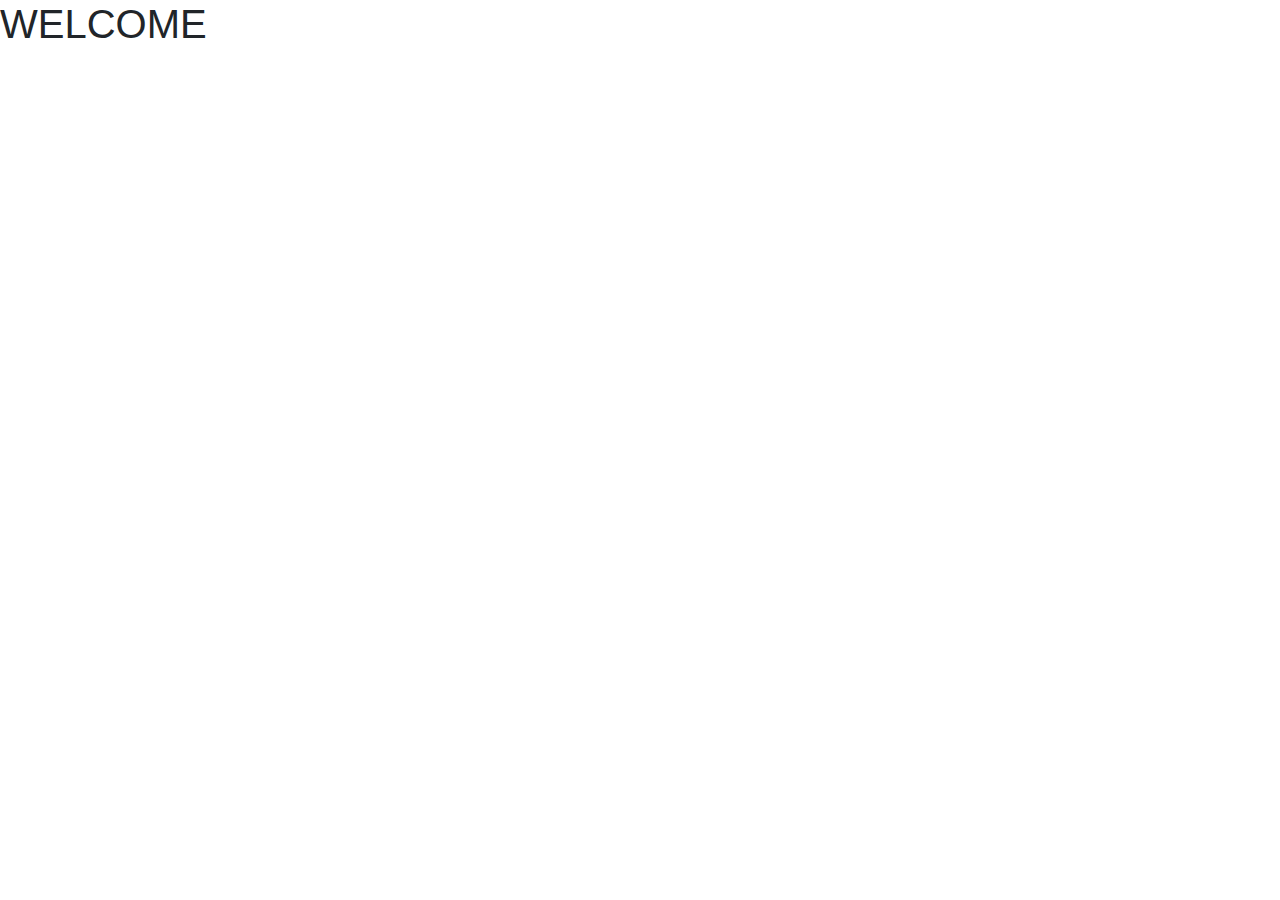
<file: account/templates/hommmm.html>
<!doctype html>
<html lang="en">
  <head>
    <title>Title</title>
    <!-- Required meta tags -->
    <meta charset="utf-8">
    <meta name="viewport" content="width=device-width, initial-scale=1, shrink-to-fit=no">

    <!-- Bootstrap CSS -->
    <link rel="stylesheet" href="https://stackpath.bootstrapcdn.com/bootstrap/4.3.1/css/bootstrap.min.css" integrity="sha384-ggOyR0iXCbMQv3Xipma34MD+dH/1fQ784/j6cY/iJTQUOhcWr7x9JvoRxT2MZw1T" crossorigin="anonymous">
  </head>
  <body>
      
    <!-- Optional JavaScript -->
    <!-- jQuery first, then Popper.js, then Bootstrap JS -->
    <script src="https://code.jquery.com/jquery-3.3.1.slim.min.js" integrity="sha384-q8i/X+965DzO0rT7abK41JStQIAqVgRVzpbzo5smXKp4YfRvH+8abtTE1Pi6jizo" crossorigin="anonymous"></script>
    <script src="https://cdnjs.cloudflare.com/ajax/libs/popper.js/1.14.7/umd/popper.min.js" integrity="sha384-UO2eT0CpHqdSJQ6hJty5KVphtPhzWj9WO1clHTMGa3JDZwrnQq4sF86dIHNDz0W1" crossorigin="anonymous"></script>
    <script src="https://stackpath.bootstrapcdn.com/bootstrap/4.3.1/js/bootstrap.min.js" integrity="sha384-JjSmVgyd0p3pXB1rRibZUAYoIIy6OrQ6VrjIEaFf/nJGzIxFDsf4x0xIM+B07jRM" crossorigin="anonymous"></script>
  <h1>WELCOME</h1>
</body>
</html>
</file>
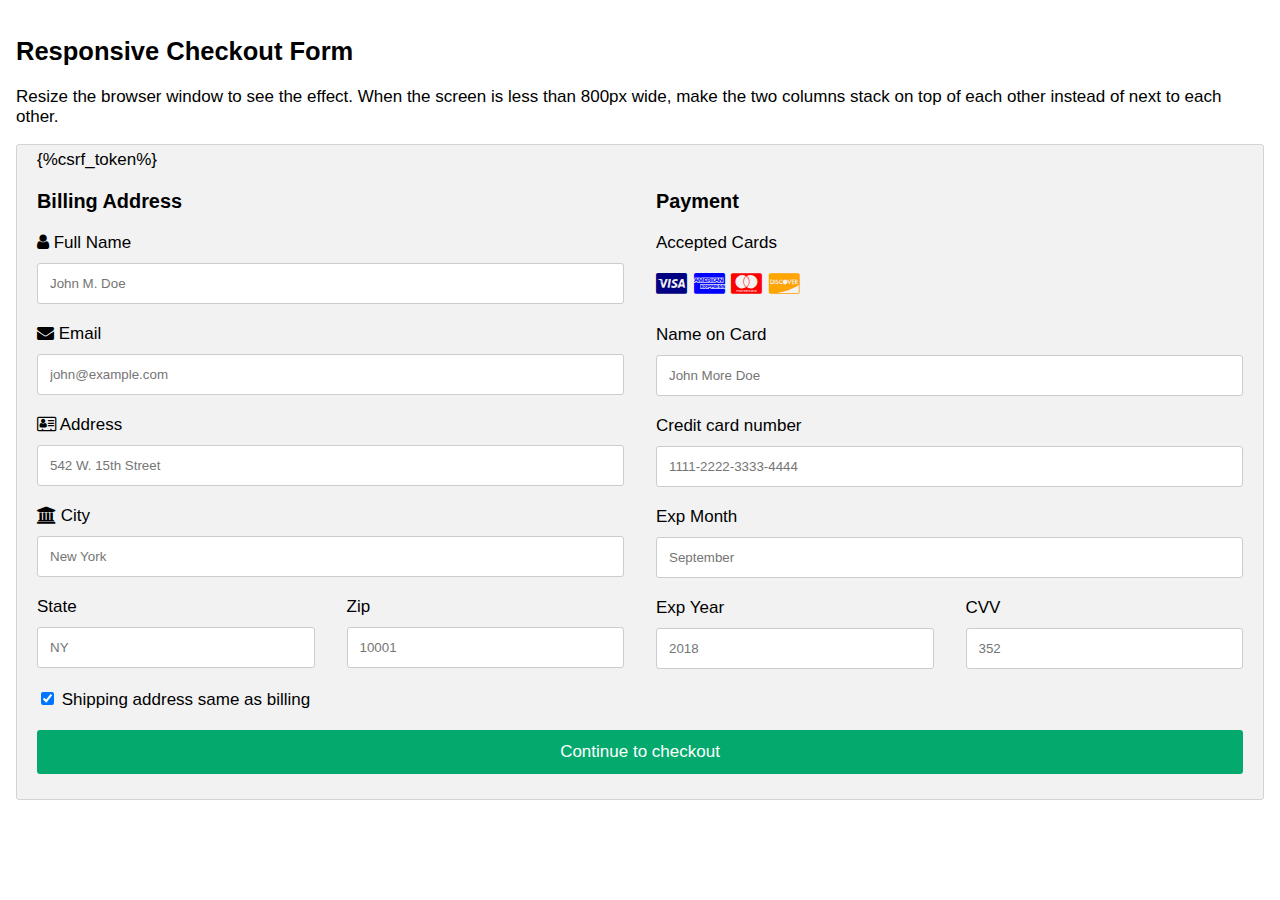
<file: customer/templates/payment.html>
<!DOCTYPE html>
<html>
<head>
<meta name="viewport" content="width=device-width, initial-scale=1">
<link rel="stylesheet" href="https://cdnjs.cloudflare.com/ajax/libs/font-awesome/4.7.0/css/font-awesome.min.css">
<style>
body {
  font-family: Arial;
  font-size: 17px;
  padding: 8px;
}

* {
  box-sizing: border-box;
}

.row {
  display: -ms-flexbox; /* IE10 */
  display: flex;
  -ms-flex-wrap: wrap; /* IE10 */
  flex-wrap: wrap;
  margin: 0 -16px;
}

.col-25 {
  -ms-flex: 25%; /* IE10 */
  flex: 25%;
}

.col-50 {
  -ms-flex: 50%; /* IE10 */
  flex: 50%;
}

.col-75 {
  -ms-flex: 75%; /* IE10 */
  flex: 75%;
}

.col-25,
.col-50,
.col-75 {
  padding: 0 16px;
}

.container {
  background-color: #f2f2f2;
  padding: 5px 20px 15px 20px;
  border: 1px solid lightgrey;
  border-radius: 3px;
}

input[type=text] {
  width: 100%;
  margin-bottom: 20px;
  padding: 12px;
  border: 1px solid #ccc;
  border-radius: 3px;
}

label {
  margin-bottom: 10px;
  display: block;
}

.icon-container {
  margin-bottom: 20px;
  padding: 7px 0;
  font-size: 24px;
}

.btn {
  background-color: #04AA6D;
  color: white;
  padding: 12px;
  margin: 10px 0;
  border: none;
  width: 100%;
  border-radius: 3px;
  cursor: pointer;
  font-size: 17px;
}

.btn:hover {
  background-color: #45a049;
}

a {
  color: #2196F3;
}

hr {
  border: 1px solid lightgrey;
}

span.price {
  float: right;
  color: grey;
}

/* Responsive layout - when the screen is less than 800px wide, make the two columns stack on top of each other instead of next to each other (also change the direction - make the "cart" column go on top) */
@media (max-width: 800px) {
  .row {
    flex-direction: column-reverse;
  }
  .col-25 {
    margin-bottom: 20px;
  }
}
</style>
</head>
<body>

<h2>Responsive Checkout Form</h2>
<p>Resize the browser window to see the effect. When the screen is less than 800px wide, make the two columns stack on top of each other instead of next to each other.</p>
<div class="row">
  <div class="col-75">
    <div class="container">
      <form action="" method="post">
        {%csrf_token%}
      
        <div class="row">
          <div class="col-50">
            <h3>Billing Address</h3>
            <label for="fname"><i class="fa fa-user"></i> Full Name</label>
            <input type="text" id="fname" name="firstname" placeholder="John M. Doe">
            <label for="email"><i class="fa fa-envelope"></i> Email</label>
            <input type="text" id="email" name="email" placeholder="john@example.com">
            <label for="adr"><i class="fa fa-address-card-o"></i> Address</label>
            <input type="text" id="adr" name="address" placeholder="542 W. 15th Street">
            <label for="city"><i class="fa fa-institution"></i> City</label>
            <input type="text" id="city" name="city" placeholder="New York">

            <div class="row">
              <div class="col-50">
                <label for="state">State</label>
                <input type="text" id="state" name="state" placeholder="NY">
              </div>
              <div class="col-50">
                <label for="zip">Zip</label>
                <input type="text" id="zip" name="zip" placeholder="10001">
              </div>
            </div>
          </div>

          <div class="col-50">
            <h3>Payment</h3>
            <label for="fname">Accepted Cards</label>
            <div class="icon-container">
              <i class="fa fa-cc-visa" style="color:navy;"></i>
              <i class="fa fa-cc-amex" style="color:blue;"></i>
              <i class="fa fa-cc-mastercard" style="color:red;"></i>
              <i class="fa fa-cc-discover" style="color:orange;"></i>
            </div>
            <label for="cname">Name on Card</label>
            <input type="text" id="cname" name="cardname" placeholder="John More Doe">
            <label for="ccnum">Credit card number</label>
            <input type="text" id="ccnum" name="cardnumber" placeholder="1111-2222-3333-4444">
            <label for="expmonth">Exp Month</label>
            <input type="text" id="expmonth" name="expmonth" placeholder="September">
            <div class="row">
              <div class="col-50">
                <label for="expyear">Exp Year</label>
                <input type="text" id="expyear" name="expyear" placeholder="2018">
              </div>
              <div class="col-50">
                <label for="cvv">CVV</label>
                <input type="text" id="cvv" name="cvv" placeholder="352">
              </div>
            </div>
          </div>
          
        </div>
        <label>
          <input type="checkbox" checked="checked" name="sameadr"> Shipping address same as billing
        </label>
        <input type="submit" value="Continue to checkout" class="btn">
      </form>
    </div>
  </div>
  <!-- <div class="col-25">
    <div class="container">
      <h4>Cart <span class="price" style="color:black"><i class="fa fa-shopping-cart"></i> <b>4</b></span></h4>
      <p><a href="#">Product 1</a> <span class="price">$15</span></p>
      <p><a href="#">Product 2</a> <span class="price">$5</span></p>
      <p><a href="#">Product 3</a> <span class="price">$8</span></p>
      <p><a href="#">Product 4</a> <span class="price">$2</span></p>
      <hr>
      <p>Total <span class="price" style="color:black"><b>$30</b></span></p>
    </div>
  </div> -->
</div>

</body>
</html>
</file>
